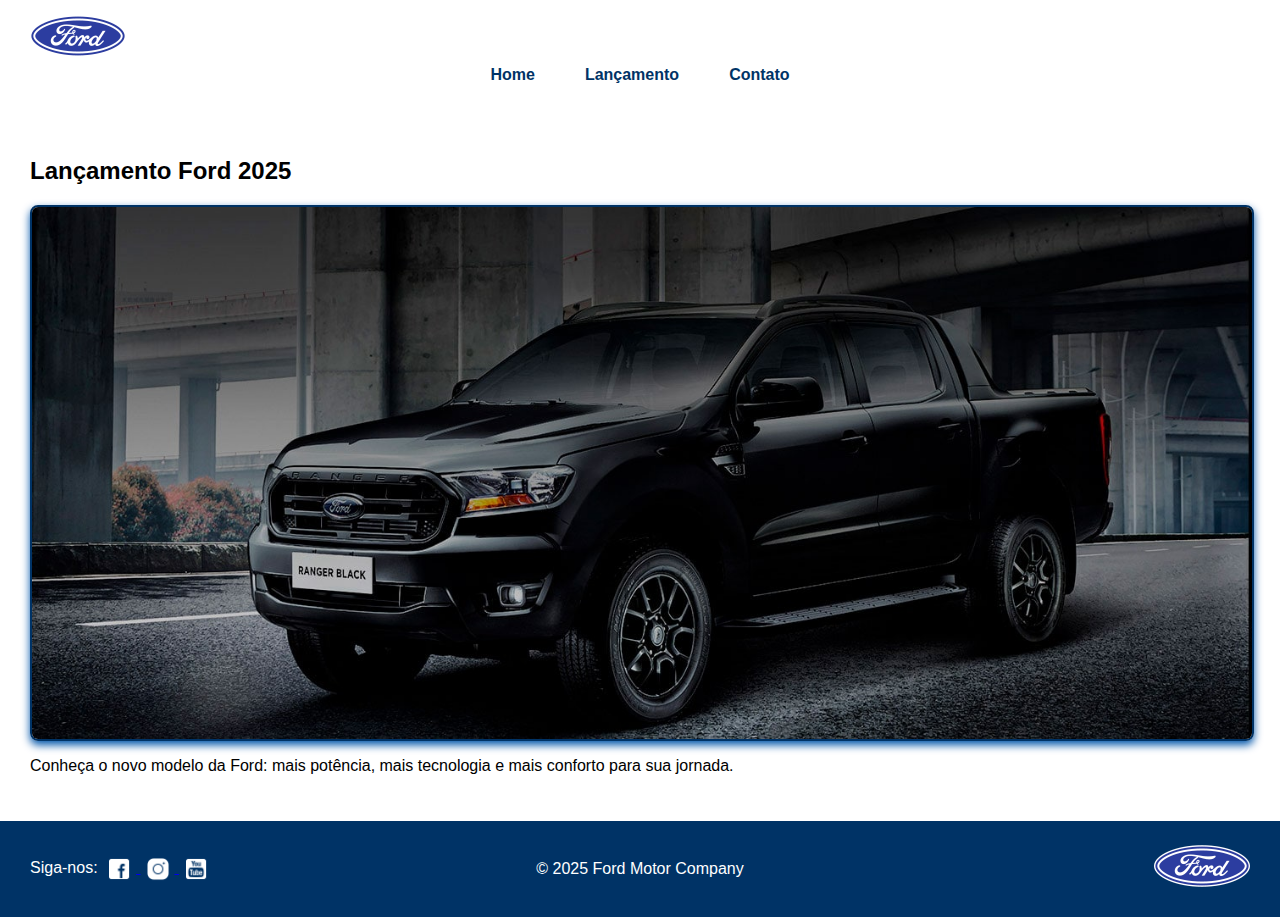
<file: index.html>
<!DOCTYPE html>
<html lang="pt-BR">
<head>
  <meta charset="UTF-8">
  <title>Ford - Home</title>
  <link rel="stylesheet" href="css/style.css">
</head>
<body>
  <header>
    <img src="img/ford-96.png" alt="Logo Ford">
    <nav>
      <a href="index.html">Home</a>
      <a href="lancamento.html">Lançamento</a>
      <a href="contato.html">Contato</a>
    </nav>
  </header>

  <main>
    <h2>Lançamento Ford 2025</h2>
    <a href="lancamento.html">
      <img src="img/imagem_1.jpg" alt="Veículo Ford">
    </a>
    <p>Conheça o novo modelo da Ford: mais potência, mais tecnologia e mais conforto para sua jornada.</p>
  </main>

    <footer>
    <div class="footer-content">
      <div class="footer-left">
        <p>Siga-nos: 
            <a href="https://facebook.com/ford" target="_blank">
              <img src="img/facebook-50.png" alt="Facebook" height="24">
            </a>
            <a href="https://instagram.com/ford" target="_blank">
              <img src="img/instagram-logo-50.png" alt="Instagram" height="24">
            </a>
            <a href="https://youtube.com/ford" target="_blank">
              <img src="img/youtube-squared-50.png" alt="Youtube" height="24">
            </a>
          </p>
      </div>
      <div class="footer-center">
        <p> &copy; 2025 Ford Motor Company</p>
      </div>
      <div class="footer-right">
        <img src="img/ford-96.png" alt="Logo Ford">
      </div>
    </div>
  </footer>
</body>
</html>
</file>
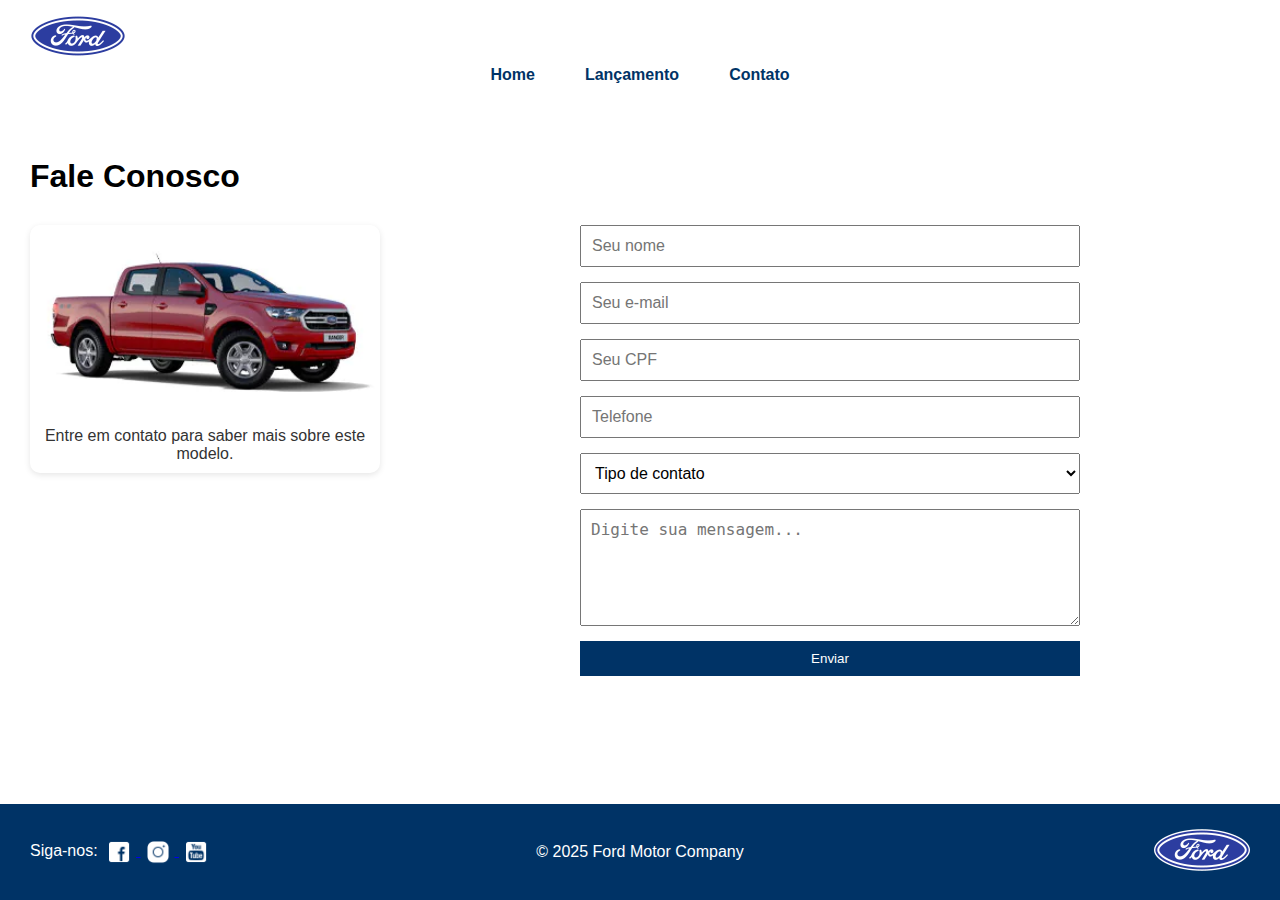
<file: contato.html>
<!DOCTYPE html>
<html lang="pt-BR">

<head>
  <meta charset="UTF-8">
  <title>Contato - Ford</title>
  <link rel="stylesheet" href="/css/style.css">
</head>

<body>
  <header>
    <img src="/img/ford-96.png" alt="Logo Ford">
    <nav>
      <a href="index.html">Home</a>
      <a href="lancamento.html">Lançamento</a>
      <a href="contato.html">Contato</a>
    </nav>
  </header>

  <main>
    <h1>Fale Conosco</h1>
    <div class="contato-section">

      <div class="veiculo">
        <img src="img/xls 2.2 diesel.jpg" alt="XLS 2.2 Diesel">
        <p>Entre em contato para saber mais sobre este modelo.</p>
      </div>
      
      
      <form>
        <input type="text" placeholder="Seu nome" required>
        <input type="email" placeholder="Seu e-mail" required>
        <input type="text" placeholder="Seu CPF" required pattern="\d{3}\.?\d{3}\.?\d{3}-?\d{2}">
        <input type="tel" placeholder="Telefone">
        
        <select required>
          <option value="">Tipo de contato</option>
          <option value="elogio">Elogio</option>
          <option value="reclamacao">Reclamação</option>
          <option value="solicitacao">Solicitação</option>
        </select>
        
        <textarea rows="5" placeholder="Digite sua mensagem..." required></textarea>
        
        <button type="submit">Enviar</button>
        
      </form>
    </div>
  </main>

  <footer>
    <div class="footer-content">
      <div class="footer-left">
        <p>Siga-nos:
          <a href="https://facebook.com/ford" target="_blank">
            <img src="/img/facebook-50.png" alt="Facebook" height="24">
          </a>
          <a href="https://instagram.com/ford" target="_blank">
            <img src="/img/instagram-logo-50.png" alt="Instagram" height="24">
          </a>
          <a href="https://youtube.com/ford" target="_blank">
            <img src="/img/youtube-squared-50.png" alt="Youtube" height="24">
          </a>
        </p>
      </div>
      <div class="footer-center">
        <p> &copy; 2025 Ford Motor Company</p>
      </div>
      <div class="footer-right">
        <img src="img/ford-96.png" alt="Logo Ford">
      </div>
    </div>
  </footer>
</body>

</html>
</file>
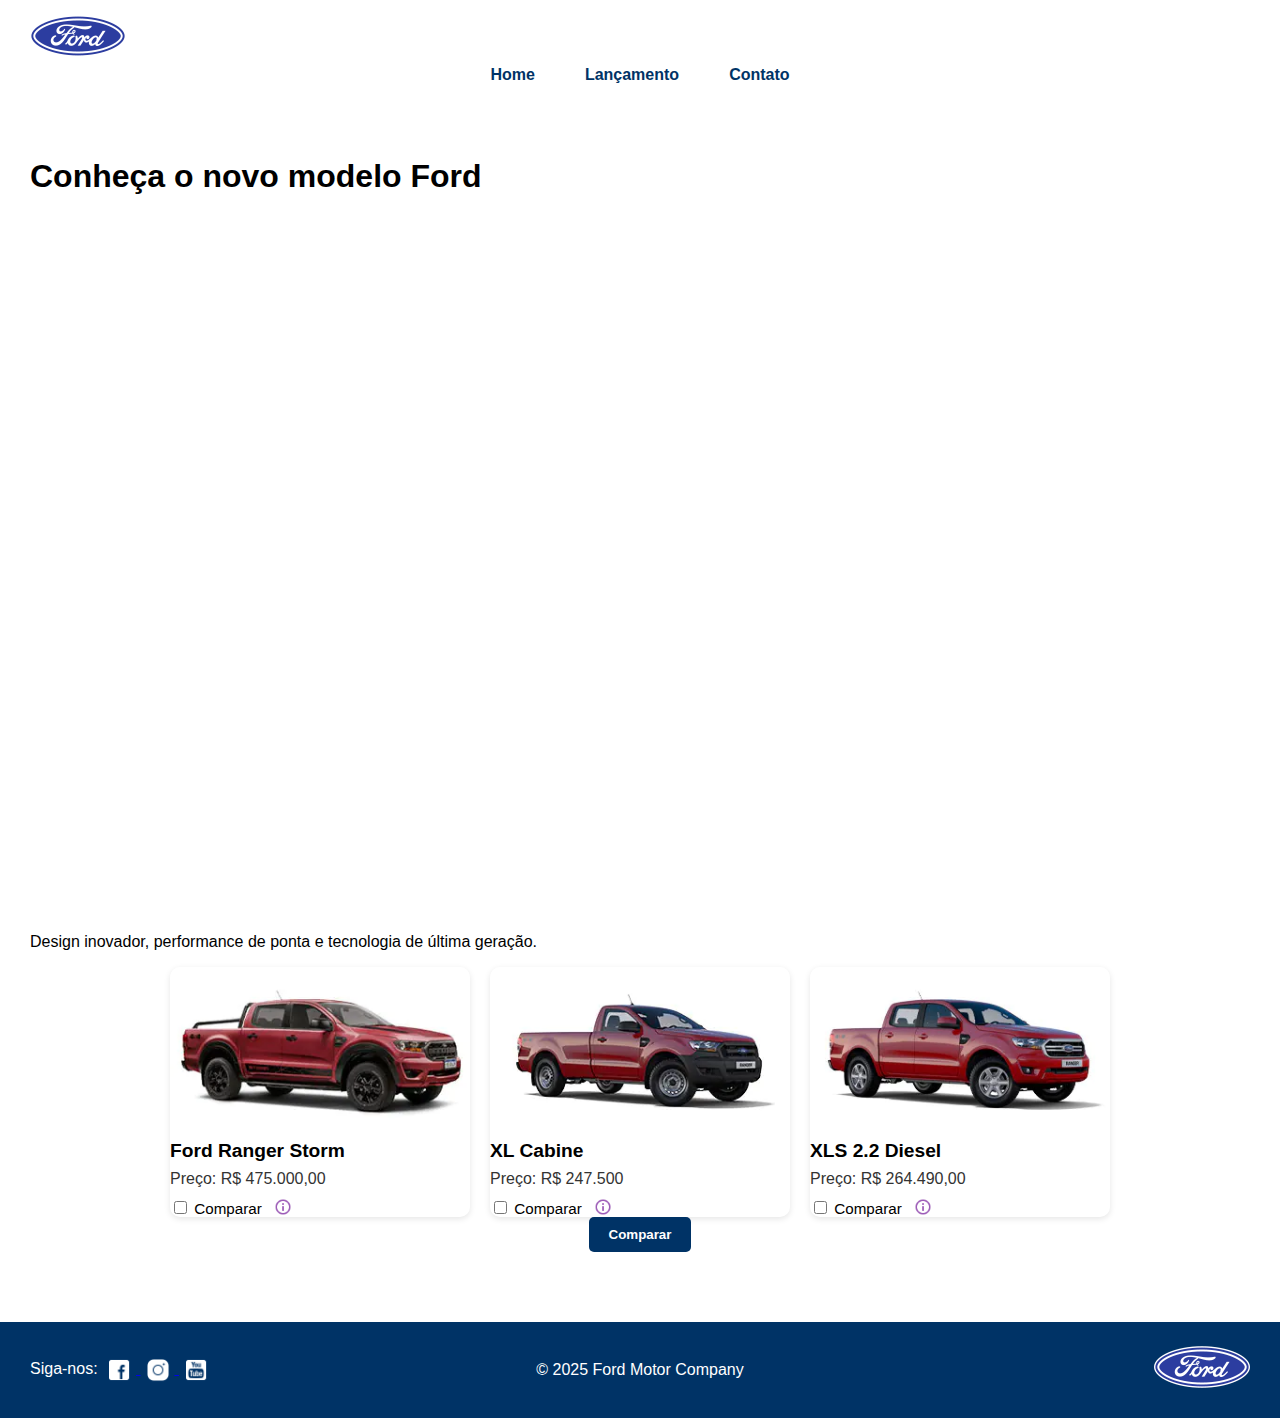
<file: lancamento.html>
<!DOCTYPE html>
<html lang="pt-BR">
<head>
  <meta charset="UTF-8">
  <title>Lançamento - Ford</title>
  <link rel="stylesheet" href="/css/style.css">
</head>
<body>
    <header>
        <img src="/img/ford-96.png" alt="Logo Ford">
        <nav>
          <a href="index.html">Home</a>
          <a href="lancamento.html">Lançamento</a>
          <a href="contato.html">Contato</a>
        </nav>
      </header>

  <main>
    <h1>Conheça o novo modelo Ford</h1>
    <div class="video-container">
        <iframe src="https://www.youtube.com/embed/vQsryuNmsL0"
                title="Ford Ranger 2022 | Gerações" 
                frameborder="0"
                allow="accelerometer; autoplay; clipboard-write; encrypted-media; gyroscope; picture-in-picture; web-share"
                allowfullscreen>
        </iframe>
    </div>
    <p>Design inovador, performance de ponta e tecnologia de última geração.</p>

    <section class="veiculos">
      <div class="veiculo">
        <img src="img/storm.jpg" alt="Ford Ranger Storm">
        <h3>Ford Ranger Storm</h3>
        <p>Preço: R$ 475.000,00</p>
        <label><input type="checkbox"> Comparar</label>
        <img src="/img/info.png" alt="Imagem Info" style="width: 18px;">
      </div>
    
      <div class="veiculo">
        <img src="img/XL Cabine.jpg" alt="XL Cabine">
        <h3>XL Cabine</h3>
        <p>Preço: R$ 247.500</p>
        <label><input type="checkbox"> Comparar</label>
        <img src="/img/info.png" alt="Imagem Info" style="width: 18px;">
      </div>
    
      <div class="veiculo">
        <img src="img/xls 2.2 diesel.jpg" alt="XLS 2.2 Diesel">
        <h3>XLS 2.2 Diesel</h3>
        <p>Preço: R$ 264.490,00</p>
        <label><input type="checkbox"> Comparar</label>
        <img src="/img/info.png" alt="Imagem Info" style="width: 18px;">
      </div>
    </section>
    
    <div class="comparar-btn">
      <button>Comparar</button>
    </div>
  </main>
    <footer>
      <div class="footer-content">
        <div class="footer-left">
          <p>Siga-nos: 
              <a href="https://facebook.com/ford" target="_blank">
                <img src="/img/facebook-50.png" alt="Facebook" height="24">
              </a>
              <a href="https://instagram.com/ford" target="_blank">
                <img src="/img/instagram-logo-50.png" alt="Instagram" height="24">
              </a>
              <a href="https://youtube.com/ford" target="_blank">
                <img src="/img/youtube-squared-50.png" alt="Youtube" height="24">
              </a>
            </p>
        </div>
        <div class="footer-center">
          <p> &copy; 2025 Ford Motor Company</p>
        </div>
        <div class="footer-right">
          <img src="img/ford-96.png" alt="Logo Ford">
        </div>
      </div>
    </footer>
</body>
</html>
</file>
<file: css/style.css>
/* style.css */

body {
  margin: 0;
  font-family: Arial, sans-serif;
  display: flex;
  flex-direction: column;
  min-height: 100vh;
}

header { 
  color: white;
  padding: 15px 30px;
  display: flex;
  align-items: center;
  justify-content: space-between;
  flex-wrap: wrap;
}

header img {
  max-height: 60px;
}

nav {  
  display: flex;
  gap: 20px;
  flex-wrap: wrap;
  justify-content: center;
  width: 100%;
  
}

nav a {
  color: #003366;
  text-decoration: none;
  font-weight: bold;
  padding: 8px 15px;
  transition: transform 0.3 ease;
}

nav a:hover {
  text-decoration: underline;
  transform:scale(1.1);
}

main {
  flex: 1;
  padding: 30px;
}

main a img {
  max-width: 100%;
  height: auto;
  border: 2px solid #003366;    
  border-radius: 8px;
  box-shadow: 0 4px 8px #0055aa;
  display: block;
  margin: auto;
}

/* FOOTER */

footer {
  background-color: #003366;
  color: white;
  padding: 20px 30px;
}

.footer-content {
  display: flex;
  justify-content: space-between;
  align-items: center;
  flex-wrap: wrap;
  text-align: center;
}

.footer-left, .footer-center, .footer-right {
  flex: 1;
}

.footer-left {
  text-align: left;
}

.footer-center {
  text-align: center;
}

.footer-right {
  text-align: right;
}

.footer-right img {
  max-height: 80px;
}

footer p a img {
  margin: 0 5px;
  vertical-align: middle;
}

footer p {
  font-weight: normal;
}

/* FOOTER MOBILE RESPONSIVO */
@media (max-width: 600px) {
  .footer-left, .footer-center, .footer-right {
    text-align: center !important;
    margin-bottom: 10px;
  }
}

/* IMAGENS INDEX */

.container-imagens {
  display: flex;
  gap: 20px;
  flex-wrap: wrap;
  justify-content: center;
}

.container-imagens img {
  max-width: 30%;
  height: auto;
}

/* VÍDEO */

.video-container {
  position: relative;
  padding-bottom: 56.25%;
  height: 0;
  overflow: hidden;
  max-width: 100%;
  margin-bottom: 30px;
}

.video-container iframe {
  position: absolute;
  top: 0;
  left: 0;
  width: 100%;
  height: 100%;
}

/* VEÍCULOS */

.veiculos {
  display: flex;
  flex-wrap: wrap;
  justify-content: center;
  gap: 30px;
  
}

.veiculos {
  display: flex;
  flex-wrap: wrap;
  gap: 20px;
  justify-content: center;
}

.veiculo {
  background-color: #fff;
  border-radius: 10px;
  box-shadow: 0 2px 6px rgba(0,0,0,0.1);
  width: 300px;
  overflow: hidden;
  transition: transform 0.2s;
}

.veiculo:hover {
  transform: translateY(-5px);
}

.veiculo img:first-of-type {
  width: 100%;
  height: auto;
  display: block;
}

.veiculo table {
  width: 100%;
  padding: 16px;
}

.veiculo h3 {
  font-size: 1.2em;
  margin: 0 0 8px 0;
}

.veiculo p {
  margin: 0 0 10px 0;
  color: #333;
}

.veiculo label {
  font-size: 0.95em;
  display: inline-block;
  vertical-align: middle;
}

.veiculo img[alt="Imagem Info"] {
  width: 18px;
  vertical-align: middle;
  margin-left: 8px;
}

@media (max-width: 768px) {
  .veiculo {
    width: 90%;
  }
}

/* COMPARAR */

.comparar-btn {
  text-align: center;
  margin-bottom: 40px;
}
.comparar-btn button {
  padding: 10px 20px;
  background-color: #003366;
  color: white;
  border: none;
  border-radius: 5px;
  font-weight: bold;
  cursor: pointer;
  transition: background-color 0.3s ease;
}

.comparar-btn button:hover {
  background-color: #0055aa;
}

/* IMAGEM DO CONTATO*/
.contato-section {
  display: flex;
  flex-wrap: wrap;
  justify-content: center;
  gap: 30px;
  margin-top: 30px;
  align-items: flex-start;
}

.contato-section .veiculo {
  flex: 1;
  max-width: 350px;
  text-align: center;
}

.contato-section .veiculo img {
  width: 100%;
  height: auto;
  border-radius: 10px;
 
}

.contato-section form {
  flex: 1;
  min-width: 280px;
  max-width: 500px;
}

/* FORMULÁRIO CONTATO */

form {
  display: flex;
  flex-direction: column;
  gap: 15px;
  max-width: 500px;
  margin: auto;
}

form input, form textarea, form select {
  padding: 10px;
  font-size: 16px;
}

form button {
  padding: 10px;
  background-color: #003366;
  color: white;
  border: none;
  cursor: pointer;
  transition: all 0.3s ease;
}

form button:hover {
  background-color: #0055aa;
  transform: scale(1.05);
}
</file>
